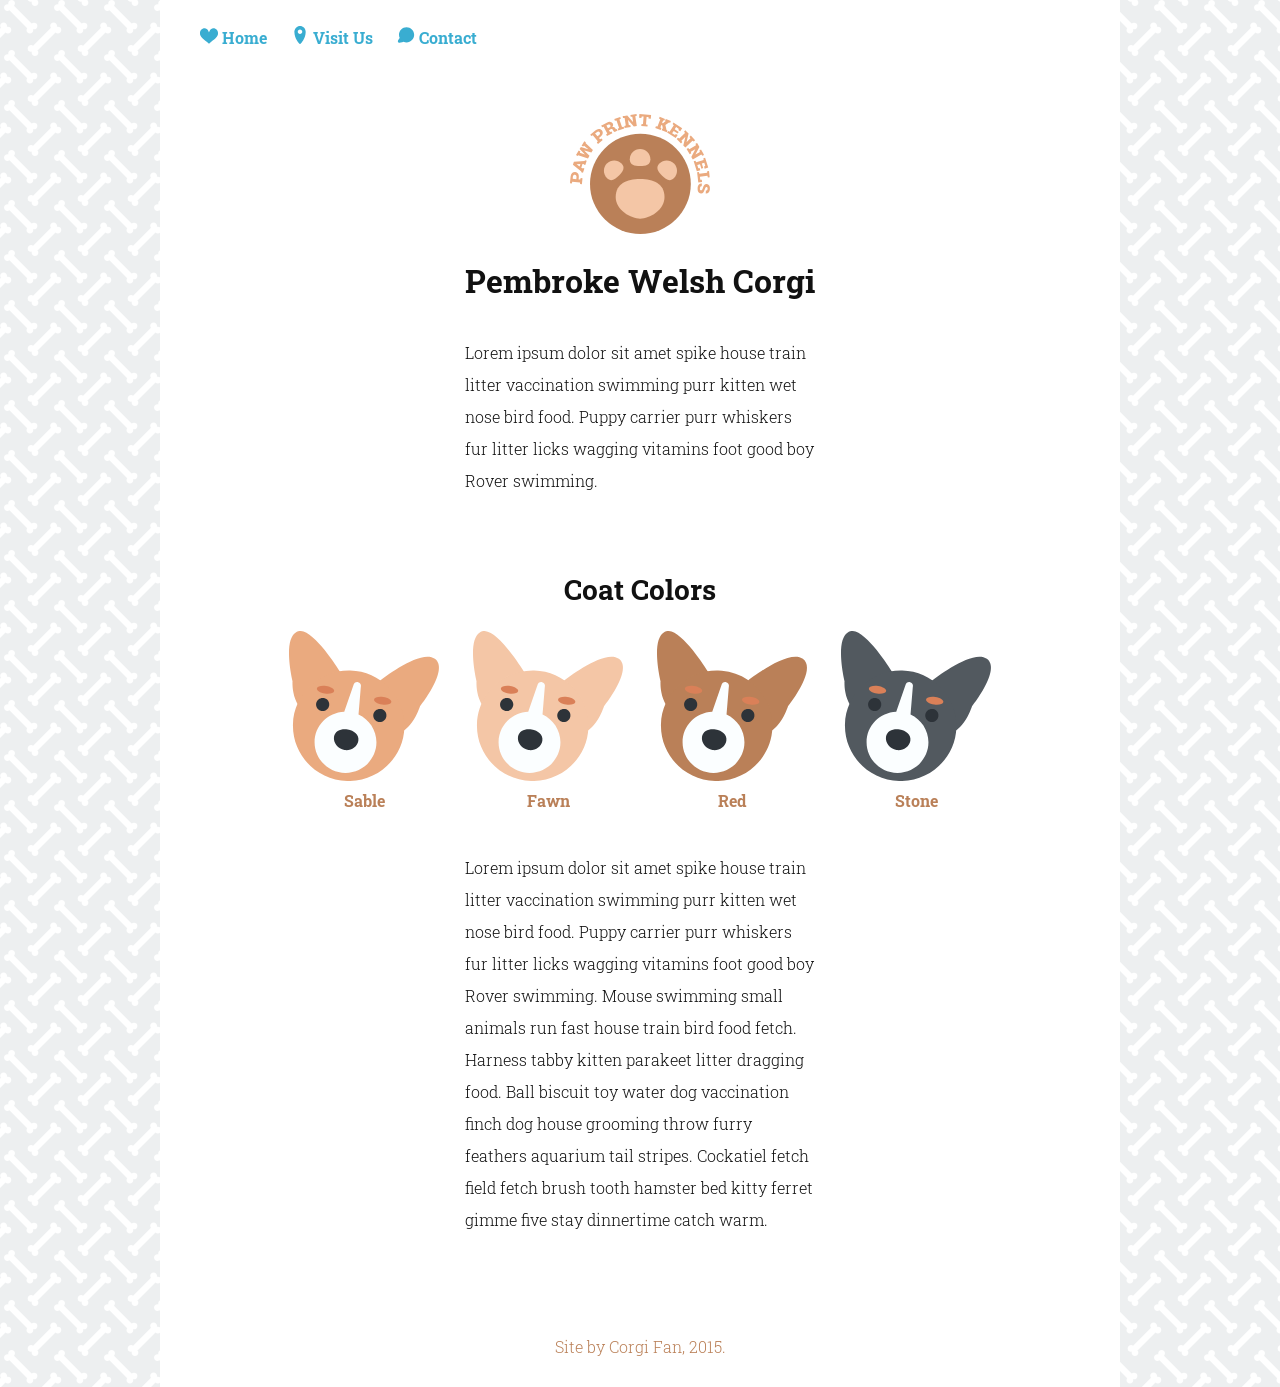
<file: index.html>
<!doctype html>
<html lang="en">

  <head>
    <meta charset="utf-8">
    <title>Pembroke Welsh Corgis</title>
    <meta name="viewport" content="width=device-width, initial-scale=1.0">
    <link rel="stylesheet" href="styles.css">
    <link href='https://fonts.googleapis.com/css?family=Roboto+Slab:700,300' rel='stylesheet' type='text/css'>
  </head>

  <body>

    <div id="container" class="clearfix">

      <header>
      	<nav>
      		<ul>
      			<li>
					<svg version="1.1" id="Layer_1" xmlns="http://www.w3.org/2000/svg" xmlns:xlink="http://www.w3.org/1999/xlink" x="0px" y="0px" width="18px" height="16px" viewBox="0 0 28 24" style="enable-background:new 0 0 28 24;" xml:space="preserve">
					<style type="text/css">
						.st0{fill:#39ADD1;}
					</style>
					<path class="nav-icon" d="M28,7.1C28,4.2,25.5,0,20.7,0C15.8,0,14,6.6,14,6.6S12.2,0,7.3,0C2.5,0,0,4.2,0,7.1c0,2.1-0.6,3.7,4.2,8.7
						C6.3,18,9.7,19.7,14,24c4.3-4.3,7.8-6,9.8-8.1C28.6,10.9,28,9.2,28,7.1z"/>
					</svg>
					Home
				</li>
      			<li>
      				<svg version="1.1" id="Layer_2" xmlns="http://www.w3.org/2000/svg" xmlns:xlink="http://www.w3.org/1999/xlink" x="0px" y="0px" width="18px" height="18px" viewBox="0 0 24 24" style="enable-background:new 0 0 24 24;" xml:space="preserve">
					<style type="text/css">
						.st0{fill:#39ADD1;}
					</style>
					<path class="nav-icon" d="M19.5,7.1C19.3,3.2,16,0,12.1,0c0,0,0,0,0,0c0,0,0,0,0,0c-2,0-3.9,0.8-5.3,2.2c-1.3,1.3-2.1,3-2.3,4.9
						c0,0.1,0,0.9,0,0.9c0.3,9.3,6.2,15,6.9,15.7c0.2,0.2,0.4,0.3,0.7,0.3c0.2,0,0.5-0.1,0.7-0.3c0.7-0.6,6.5-6.4,6.8-15.6
						C19.5,7.9,19.5,7.2,19.5,7.1z M9,7.5c0-1.7,1.3-3,3-3c1.7,0,3,1.3,3,3c0,1.7-1.3,3-3,3C10.3,10.5,9,9.2,9,7.5z"/>
					</svg>
      				Visit Us
      			</li>
      			<li>
      				<svg version="1.1" id="Layer_3" xmlns="http://www.w3.org/2000/svg" xmlns:xlink="http://www.w3.org/1999/xlink" x="0px" y="0px" width="18px" height="18px" viewBox="0 0 28 24" style="enable-background:new 0 0 28 24;" xml:space="preserve">
					<style type="text/css">
						.st0{fill:#39ADD1;}
					</style>
					<path class="nav-icon" d="M10.1,22.5c1.5,0.7,3.1,1,4.8,1c6.5,0,11.8-5.3,11.8-11.8C26.6,5.3,21.3,0,14.8,0C8.3,0,3.1,5.3,3.1,11.8
						c0,1.8,0.4,3.5,1.1,5c-0.1,0.1-3.9,4.8-2.5,6.2l0.5,0.5C3.7,25,9.9,22.7,10.1,22.5z"/>
					</svg>
      				Contact
      			</li>
      		</ul>
      	</nav>

      	<h1 class="logo-title">Paw Print Kennels</h1>

      	<svg version="1.1" id="logo" xmlns="http://www.w3.org/2000/svg" xmlns:xlink="http://www.w3.org/1999/xlink" x="0px" y="0px"
	 	width="140px" height="120px" viewBox="0 0 140 120" style="enable-background:new 0 0 140 120;" xml:space="preserve">
			<style type="text/css">
				.st0{fill:#BA8058;}
				.st1{fill:#EAAA7F;}
				.st2{fill:#F4C6A6;}
			</style>
			<g>
				<ellipse class="st0" cx="70.4" cy="69.9" rx="50.4" ry="50.1"/>
			</g>
			<g>
				<path class="st1" d="M0.6,62.5C0.8,61,1.3,59.8,2.1,59s1.9-1.2,3.1-1.1C6.4,58,7.3,58.5,8,59.5c0.7,1,0.9,2.2,0.8,3.7l-0.2,2.2
					l1.6,0.2l0.5-1.6l1.8,0.2l-0.6,6.1l-1.8-0.2L10,68.5l-7.7-0.7l-0.5,1.6L0,69.2l0.1-1.6L0.6,62.5z M6.3,65.2l0.2-2.2
					c0.1-0.6-0.1-1.1-0.4-1.5c-0.3-0.4-0.7-0.6-1.2-0.7c-0.5,0-0.9,0.1-1.3,0.4c-0.4,0.3-0.6,0.8-0.7,1.4l-0.2,2.2L6.3,65.2z"/>
				<path class="st1" d="M11.2,58.3l0.1-0.8l-8.4-6.7l1-3.1L14.6,47l0.4-0.8l1.7,0.5l-1.4,4.4l-1.6-0.5l0.1-0.7l-1.3,0l-1.2,3.8
					l1.1,0.8l0.4-0.6l1.6,0.5l-1.4,4.4L11.2,58.3z M9.6,52.5l0.8-2.5l-3.8,0.2l0,0.1L9.6,52.5z"/>
				<path class="st1" d="M15.9,28.2L15.5,29l7.4,7.1l-1.5,2.5l-7-2l0,0.1l5.1,5.1L18,44.4l-9.8-3.1L7.6,42L6,41l2.7-4.4l1.6,0.9
					l-0.4,1.2l5.1,1.9l0-0.1l-5.4-5.4l1.3-2.1l7.2,2.2l0-0.1L14,31.7l-0.8,0.9l-1.6-0.9l2.7-4.4L15.9,28.2z"/>
				<path class="st1" d="M25.3,16.4c1.2-1,2.3-1.5,3.5-1.5c1.2,0,2.2,0.4,3,1.3c0.8,0.9,1.1,2,0.9,3.1c-0.2,1.2-0.9,2.3-2,3.2L29,24.1
					l1.1,1.2l1.4-0.8l1.2,1.4l-4.7,4l-1.2-1.4l1-1.3l-5-5.9l-1.4,0.8l-1.2-1.4l1.2-1L25.3,16.4z M27.5,22.3l1.7-1.4
					c0.5-0.4,0.8-0.9,0.8-1.4c0.1-0.5-0.1-0.9-0.4-1.3c-0.3-0.4-0.7-0.6-1.3-0.6c-0.5,0-1,0.2-1.5,0.6l-1.7,1.4L27.5,22.3z"/>
				<path class="st1" d="M36.8,8.7c1.3-0.7,2.5-1,3.6-0.8c1.1,0.2,1.9,0.7,2.4,1.7c0.3,0.6,0.4,1.2,0.3,1.7c-0.1,0.6-0.4,1.2-0.8,1.8
					c0.7-0.2,1.4-0.1,1.9,0.2c0.5,0.3,0.9,0.7,1.3,1.3l0.3,0.6l0.9-0.3l0.9,1.6L44.7,18c-0.3,0-0.6-0.1-0.8-0.4
					c-0.2-0.3-0.4-0.6-0.6-0.9L42.9,16c-0.3-0.5-0.6-0.8-1-0.9c-0.4-0.1-0.8,0-1.3,0.2L39,16.2l1,1.9l1.5-0.5l0.9,1.6l-5.4,2.9
					l-0.9-1.6l1.2-1l-3.7-6.8l-1.5,0.5l-0.9-1.6l1.3-0.7L36.8,8.7z M37.9,14.2l1.5-0.8c0.5-0.3,0.8-0.6,1-1c0.1-0.4,0.1-0.8-0.1-1.2
					c-0.2-0.4-0.5-0.6-1-0.7c-0.4-0.1-0.9,0-1.4,0.3l-1.5,0.8L37.9,14.2z"/>
				<path class="st1" d="M44.9,6.8l-0.6-1.7l5.9-2l0.6,1.7l-1.4,0.8l2.6,7.3l1.6-0.2l0.6,1.7l-5.9,2l-0.6-1.7l1.4-0.8l-2.6-7.3
					L44.9,6.8z"/>
				<path class="st1" d="M66.5,0l0.3,1.8l-1.5,0.5l1.5,9.7l-3,0.5l-5.7-6.6l-0.1,0l0.8,5.2l1.6,0.1l0.3,1.8l-6.1,0.9l-0.3-1.8l1.5-0.5
					l-1.2-7.6L53,3.9l-0.3-1.8l1.6-0.2l3-0.5L63,7.9l0.1,0l-0.8-5.1l-1.6-0.1l-0.3-1.8l4.5-0.7L66.5,0z"/>
				<path class="st1" d="M81.1,0.9l-0.3,3.8l-2.3-0.2l0-1.5l-1.9-0.1L76,10.4l1.6,0.4l-0.1,1.8l-6.2-0.5l0.1-1.8l1.6-0.2l0.6-7.5
					l-1.9-0.1L71.4,4l-2.3-0.2L69.4,0L81.1,0.9z"/>
				<path class="st1" d="M89,4.5l0.7-1.7L95,4.9l-0.7,1.7l-1.2-0.1l-1,2.5L93,9.2l2.7-2.1l-0.6-0.4l0.7-1.7l5.1,2l-0.7,1.7L99,8.6
					l-3.6,2.3l1.1,5.1l0.9,0.6l-0.6,1.7l-5.1-2l0.6-1.7l0.6,0.1l-0.6-3.2l-1-0.4l-0.9,2.4l1,0.7L90.7,16l-5.4-2.1l0.6-1.7l1.6,0.3
					l2.8-7.2L89,4.5z"/>
				<path class="st1" d="M97.1,18.6l1-1.5l1.5,0.6l4.2-6.5l-1.2-1.1l1-1.5l1.3,0.9l7.3,4.7l-2,3.1l-1.9-1.2l0.6-1.2l-2.8-1.8l-1.4,2.2
					l4,2.6l-1,1.6l-4-2.6l-1.6,2.4L105,21l0.8-1.1l1.9,1.2l-2,3L97.1,18.6z"/>
				<path class="st1" d="M125.1,26.3l-1.3,1.3l-1.3-0.9l-7.1,6.9l-2.1-2.1l2-8.5l-0.1,0l-3.8,3.7l0.9,1.4l-1.3,1.3l-4.3-4.4l1.3-1.3
					l1.3,0.9L115,19l-0.9-1.4l1.3-1.3l1.1,1.1l2.1,2.1l-2,8.4l0.1,0l3.7-3.6l-0.9-1.4l1.3-1.3l3.2,3.3L125.1,26.3z"/>
				<path class="st1" d="M134,40.9l-1.6,0.9l-1.1-1.2l-8.5,4.9l-1.5-2.6l4-7.7l0,0l-4.5,2.6l0.5,1.5l-1.6,0.9l-3.1-5.3l1.6-0.9l1.1,1.2
					l6.7-3.9l-0.5-1.5l1.6-0.9l0.8,1.4l1.5,2.6l-4,7.7l0,0l4.5-2.6l-0.5-1.5l1.6-0.9l2.3,4L134,40.9z"/>
				<path class="st1" d="M123.7,47.3l1.7-0.5l0.8,1.4l7.4-2.3l-0.2-1.6l1.7-0.5l0.5,1.5l2.6,8.3l-3.5,1.1l-0.7-2.2l1.3-0.5l-1-3.2
					l-2.5,0.8l1.4,4.5l-1.8,0.6l-1.4-4.5l-2.7,0.9l1,3.2l1.3-0.3l0.7,2.2l-3.5,1.1L123.7,47.3z"/>
				<path class="st1" d="M127.1,58.3l1.8-0.2l0.5,1.6l7.7-0.9l0.1-1.6L139,57l0.2,1.6l0.3,3l0.2,1.6l-1.8,0.2l-0.5-1.6l-7.5,0.9l0.4,3
					l1.5,0l0.3,2.3l-3.8,0.4L127.1,58.3z"/>
				<path class="st1" d="M131,76.3c0.4,0,0.7-0.1,1-0.4c0.3-0.3,0.5-0.9,0.8-1.7c0.4-1.5,0.9-2.6,1.5-3.3c0.6-0.7,1.4-1,2.5-0.9
					c1,0.1,1.8,0.6,2.4,1.5c0.6,0.9,0.8,2.1,0.7,3.5c-0.1,1.5-0.5,2.6-1.3,3.4c-0.7,0.8-1.7,1.1-2.8,1l-0.1,0l0.2-2.9
					c0.5,0,0.9-0.1,1.2-0.3c0.3-0.3,0.5-0.7,0.5-1.4c0-0.6,0-1.1-0.2-1.3c-0.2-0.3-0.5-0.5-0.8-0.5c-0.4,0-0.7,0.1-1,0.4
					c-0.3,0.3-0.5,0.9-0.8,1.9c-0.4,1.4-0.9,2.5-1.5,3.2c-0.6,0.7-1.4,1-2.5,0.9c-1.1-0.1-1.9-0.6-2.5-1.5c-0.6-1-0.8-2.2-0.7-3.7
					c0.1-1.6,0.5-2.8,1.3-3.7c0.7-0.9,1.7-1.2,2.9-1.1l0.1,0l-0.2,2.9c-0.6,0-1,0.1-1.3,0.5c-0.3,0.4-0.4,0.9-0.5,1.6
					c0,0.7,0,1.2,0.2,1.5C130.4,76,130.7,76.2,131,76.3z"/>
			</g>
			<g>
				<path class="st2" d="M80.4,45.2c0,5.7-4.6,6.8-10.3,6.8c-5.7,0-10.3-1.1-10.3-6.8S64.4,35,70.1,35C75.8,35,80.4,39.6,80.4,45.2z"/>
				<path class="st2" d="M45.7,83.1C45.7,69.7,56.7,65,70.1,65s24.4,4.7,24.4,18.1s-15.1,21.6-24.4,21.6
					C61.2,104.7,45.7,96.5,45.7,83.1z"/>
				<path class="st2" d="M104,64.1c-4,4-8.1,1.5-12.1-2.5s-6.5-8-2.5-12c4-4,10.5-4,14.6,0C108,53.6,108,60.1,104,64.1z"/>
				<path class="st2" d="M51.5,49.6c4,4,1.5,8-2.5,12c-4,4-8.1,6.5-12.1,2.5c-4-4-4-10.5,0-14.5S47.4,45.6,51.5,49.6z"/>
			</g>
		</svg>

        <h1>
          Pembroke Welsh Corgi
        </h1>

        <p>
          Lorem ipsum dolor sit amet spike house train litter vaccination swimming purr kitten wet nose bird food. Puppy carrier purr whiskers fur litter licks wagging vitamins foot good boy Rover swimming.
        </p>
      </header>

      <main>
        <h2>
          Coat Colors
        </h2>

        <svg xmlns="http://www.w3.org/2000/svg" style="display: none">
        	<style type="text/css">
				.body{fill:currentColor;}
				.nose_and_eyes{fill:#2D3339;}
				.brows{fill:#DA8058;}
				.white{fill:#FBFEFF;}
			</style>
			<symbol id="corgi" viewBox="0 0 170 170">
				<g>
					<path class="body" d="M10.5,84.2c8.2-19.5,26.1-33.9,47.6-37.6C54.2,40.3,24.5-6.8,8.9,0.8C-7.7,9,4,56.9,4,56.9S2.8,71.5,10.5,84.2
						z"/>
					<path class="body" d="M165.3,31.5c-15.4-11.2-56.4,20.2-62.8,25.2c17,11.6,28,31.3,27.3,53.3c0,1.1-0.1,2.2-0.2,3.3
						c12.8-8.1,18.9-27.9,18.9-27.9S182,43.6,165.3,31.5z"/>
					<path class="body" d="M130.8,109.1c-1,34.6-30,61.8-64.9,60.9S3.5,140.2,4.5,105.7s30-61.8,64.9-60.9S131.8,74.5,130.8,109.1z"/>
					<path class="white" d="M78.8,94.5l2.6-31.4c0.6-2.3-0.8-4.6-3.1-5.1c-2.3-0.6-4.6,0.8-5.2,3.1L62.6,91.4C44,92.1,29,107.3,29,125.9
						c-0.1,19.2,15.6,34.8,34.9,34.9s35.2-15.4,35.2-34.6C99.2,112.2,90.8,100.1,78.8,94.5z"/>
					<g>
						<path class="nose_and_eyes" d="M66.5,111.6c-7.1-1.1-14.3,1.2-15.5,8.3c-1.1,7,4.6,13.8,11.8,15s14.7-3.5,15.8-10.6
							C79.7,117.3,73.6,112.8,66.5,111.6z"/>
						<path class="nose_and_eyes" d="M39.6,76c-4.1-0.8-8,1.9-8.8,5.9c-0.8,4,1.9,7.9,5.9,8.7c4.1,0.8,8-1.9,8.8-5.9C46.4,80.7,43.7,76.8,39.6,76z
							"/>
						<path class="nose_and_eyes" d="M104.4,88.4c-4.1-0.8-8,1.9-8.8,5.9c-0.8,4,1.9,7.9,5.9,8.7c4.1,0.8,8-1.9,8.8-5.9
							C111.2,93,108.5,89.1,104.4,88.4z"/>
					</g>
					<g>
						<path class="brows" d="M106.9,74.7c-5.4-0.8-10.1,0.4-10.5,2.8c-0.4,2.4,3.7,5,9.1,5.8c5.4,0.8,10.1-0.4,10.5-2.8
							C116.4,78.1,112.3,75.5,106.9,74.7z"/>
						<path class="brows" d="M42.1,62.3c-5.4-0.8-10.1,0.4-10.5,2.8c-0.4,2.4,3.7,5,9.1,5.8c5.4,0.8,10.1-0.4,10.5-2.8
							C51.6,65.8,47.5,63.2,42.1,62.3z"/>
					</g>
				</g>
			</symbol>
		</svg>

		<div class="doggo">
			<svg class="sable" width="180px" height="150px">
				<use xlink:href="#corgi" />
			</svg>
			<p>Sable</p>
		</div>

		<div class="doggo">
			<svg class="fawn" width="180px" height="150px">
				<use xlink:href="#corgi" />
			</svg>
			<p>Fawn</p>
		</div>

		<div class="doggo">		
			<svg class="red" width="180px" height="150px">
				<use xlink:href="#corgi" />
			</svg>
			<p>Red</p>
		</div>

		<div class="doggo">
			<svg class="stone" width="180px" height="150px">
				<use xlink:href="#corgi" />
			</svg>
			<p>Stone</p>
		</div>

        <p>
          Lorem ipsum dolor sit amet spike house train litter vaccination swimming purr kitten wet nose bird food. Puppy carrier purr whiskers fur litter licks wagging vitamins foot good boy Rover swimming. Mouse swimming small animals run fast house train bird food fetch. Harness tabby kitten parakeet litter dragging food. Ball biscuit toy water dog vaccination finch dog house grooming throw furry feathers aquarium tail stripes. Cockatiel fetch field fetch brush tooth hamster bed kitty ferret gimme five stay dinnertime catch warm.
        </p>
      </main>

      <footer>
        Site by Corgi Fan, 2015.
      </footer>

    </div> <!-- container -->
  </body>
</html>
</file>
<file: styles.css>
body {
  margin: 0;
  padding: 0;
  text-align: center;
  font-family: 'Roboto Slab', serif;
  font-weight: 300;
  color: #111;
  background: #edeff0;
  background-image: url("background.svg");
}

#container {
  max-width: 960px;
  background: #fff;
  margin: 0 auto;
  height: 100%; /* new line */
}

p {
  max-width: 350px;
  margin: 35px auto 0;
  line-height: 2em;
  text-align: left;
}

a {
  text-decoration: none;
  color: #39add1;
  font-weight: 700;
}

a:hover {
  color: #111;
}

header {
  padding-top: 10px;
}

header nav {
  padding-bottom: 50px;
  text-align: left;
}

header nav ul li {
  display: inline-block;
  margin-right: 20px;
  font-weight: bold;
  color: #39ADD1;
  transition: .3s;
}

.nav-icon {
	fill: #39ADD1;
	 transition: .3s;
}

header nav ul li:hover {
  color: #ba8058;
}

header nav ul li:hover .nav-icon{
  fill: #ba8058;
}

main {
  padding-top: 50px;
}

main h2 {
  font-size: 28px;
}

h3 {
	margin: 0;
	display: inline-block;
}

svg .st1 {
		display: none;
}

footer {
  width: 100%;
  margin-top: 100px;
  padding-bottom: 30px;
  color: #ba8058;
}

#logo {
	transition: .3s;
}

#logo:hover {
	transform: rotate(-15deg);
}

.logo-title {
		color: #EAAA7F;
		font-size: 21px;
		text-transform: uppercase;
		display: block;
}

.doggo {
	display: inline-block;
}

.doggo p {
	margin: 0;
	color: #ba8058;
	font-weight: bold;
	text-align: center;
}

.sable {
	color: #EAAA7F;
}

.fawn {
	color: #F4C6A6;
}

.red {
	color: #ba8058;
}

.stone {
	color: #52595F;
}

@media (min-width: 425px) {

	svg .st1 {
		display: inline;
	}

	.logo-title {
	display: none;
	}
}
</file>
